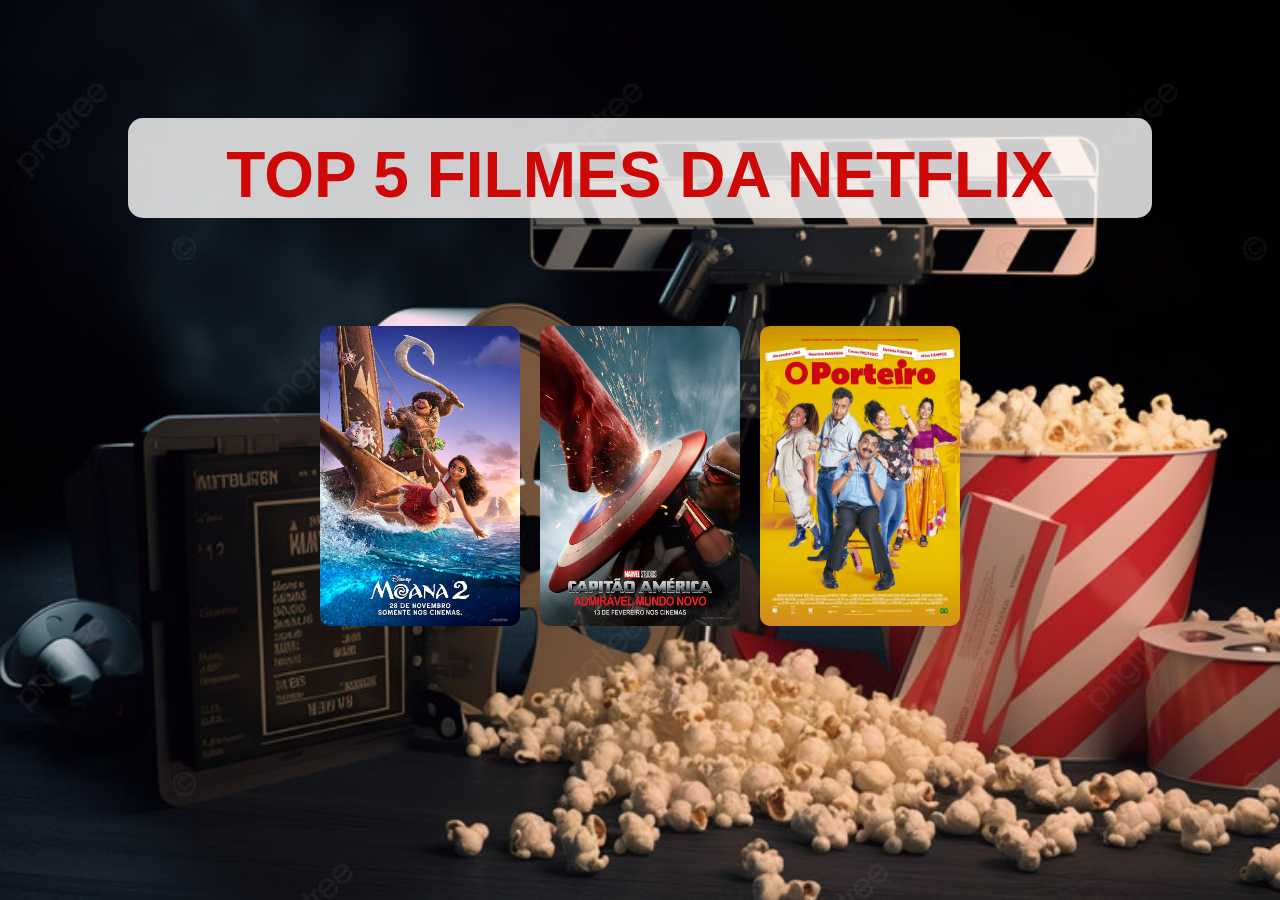
<file: index.html>
<!DOCTYPE html>
<html lang="pt-br">
<head>
    <meta charset="UTF-8">
    <meta name="viewport" content="width=device-width, initial-scale=1.0">
    <link rel="stylesheet" href="style.css">
    <title>Top 5 Filmes Netflix</title>
</head>
<body>
    <div class="fundo">
        <div class="retangulo_titulo">
            <h1>TOP 5 FILMES DA NETFLIX</h1>
        </div>
        <div class="filmes">
            <a href="filme1.html"><img src="garland_intl_teaser2_poster_brazil_c487c296.jpeg" alt="Filme 1"></a>
            <a href="filme2.html"><img src="rochelle_teaser2_poster_brazil_d27067e6.jpeg" alt="Filme 2"></a>
            <a href="filme3.html"><img src="o_porteiro_poster.jpg" alt="Filme 3"></a>
        </div>
    </div>
</body>
</html>
</file>
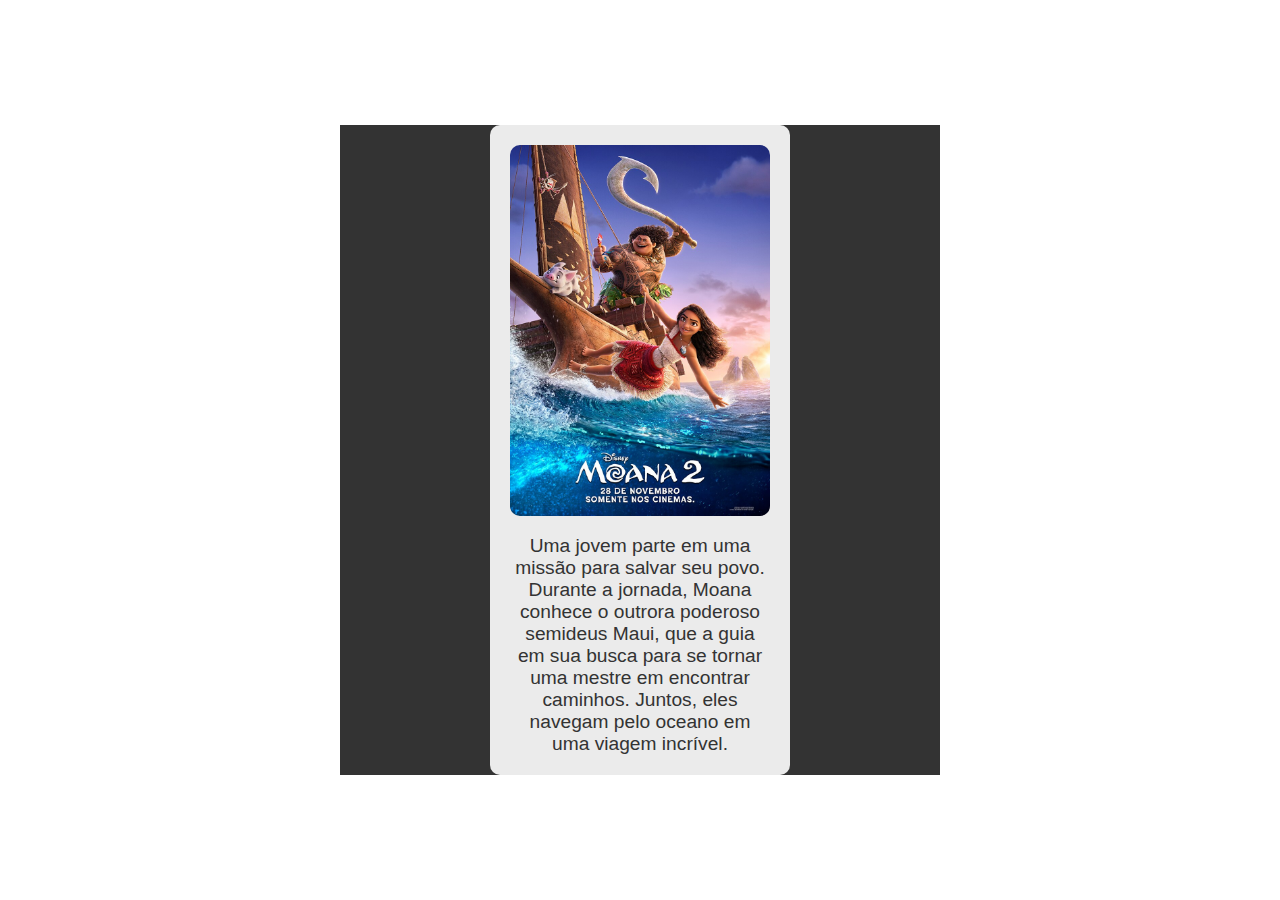
<file: filme1.html>
<!DOCTYPE html>
<html lang="pt-br">
<head>
    <meta charset="UTF-8">
    <meta name="viewport" content="width=device-width, initial-scale=1.0">
    <link rel="stylesheet" href="style.css">
    <title>Detalhes do Filme 1</title>
</head>
<body>
    <div class="detalhe">
        <div class="conteudo_filme">
            <img src="garland_intl_teaser2_poster_brazil_c487c296.jpeg" alt="Filme 1">
            <p>Uma jovem parte em uma missão para salvar seu povo. Durante a jornada, Moana conhece o outrora poderoso semideus Maui, que a guia em sua busca para se tornar uma mestre em encontrar caminhos. Juntos, eles navegam pelo oceano em uma viagem incrível.</p>
        </div>
    </div>
</body>
</html>
</file>
<file: style.css>
@font-face {
    font-family: 'Sree Krushnadevaraya';
    font-style: normal;
    font-weight: 400;
    font-display: block;
    src: url(https://design.penpot.app/internal/gfonts/font/sreekrushnadevaraya/v21/R70FjzQeifmPepmyQQjQ9kvwMkWYPfTA_HWA0llguQ.woff2) format('woff2');
    unicode-range: U+0951-0952, U+0964-0965, U+0C00-0C7F, U+1CDA, U+1CF2, U+200C-200D, U+25CC;
}

/* latin */
@font-face {
    font-family: 'Sree Krushnadevaraya';
    font-style: normal;
    font-weight: 400;
    font-display: block;
    src: url(https://design.penpot.app/internal/gfonts/font/sreekrushnadevaraya/v21/R70FjzQeifmPepmyQQjQ9kvwMkWYPfTA_HWc0lk.woff2) format('woff2');
    unicode-range: U+0000-00FF, U+0131, U+0152-0153, U+02BB-02BC, U+02C6, U+02DA, U+02DC, U+0304, U+0308, U+0329, U+2000-206F, U+20AC, U+2122, U+2191, U+2193, U+2212, U+2215, U+FEFF, U+FFFD;
}


* {
    margin: 0;
    padding: 0;
    box-sizing: border-box;
}

body, html {
    width: 100%;
    height: 100%;
    font-family: Arial, sans-serif;
    display: flex;
    justify-content: center;
    align-items: center;
}

.fundo {
    width: 100vw;
    height: 100vh;
    background-image: url('pngtree-blank-movie-ticket-with-popcorn-bucket-filmstrip-clapperboard-and-camera-in-image_3623915.jpg'); 
    background-size: cover;
    background-position: center;
    position: relative;
    display: flex;
    flex-direction: column;
    justify-content: center;
    align-items: center;
}


.retangulo_titulo {
    width: 80%;
    max-width: 1200px;
    height: 100px;
    background: rgba(255, 255, 255, 0.8);
    border-radius: 15px;
    padding: 20px;
    text-align: center;
    margin-bottom: 20px;
    top:15px;
}

.retangulo_titulo h1 {
    font-size: 4rem;
    color: #ce0707;
}


.filmes {
    display: flex;
    gap: 20px;
    transform: translateY(-50%);
    justify-content: center;
    margin-top: 240px;
    

  
}

.filmes img {
    width: 200px;
    height: 300px;
    border-radius: 10px;
    cursor: pointer;
    transition: transform 0.3s;
   
}

.filmes img:hover {
    transform: scale(1.8);
}


.detalhe {
    display: flex;
    justify-content: center;
    align-items: center;
    background-color: rgba(0, 0, 0, 0.8);
}

.conteudo_filme {
    width: 50%;
    max-width: 600px;
    background: rgba(255, 255, 255, 0.9);
    padding: 20px;
    border-radius: 10px;
    text-align: center;
}

.conteudo_filme img {
    width: 100%;
    height: auto;
    border-radius: 10px;
}

.conteudo_filme p {
    font-size: 1.2rem;
    color: #333;
    margin-top: 15px;
}
</file>
